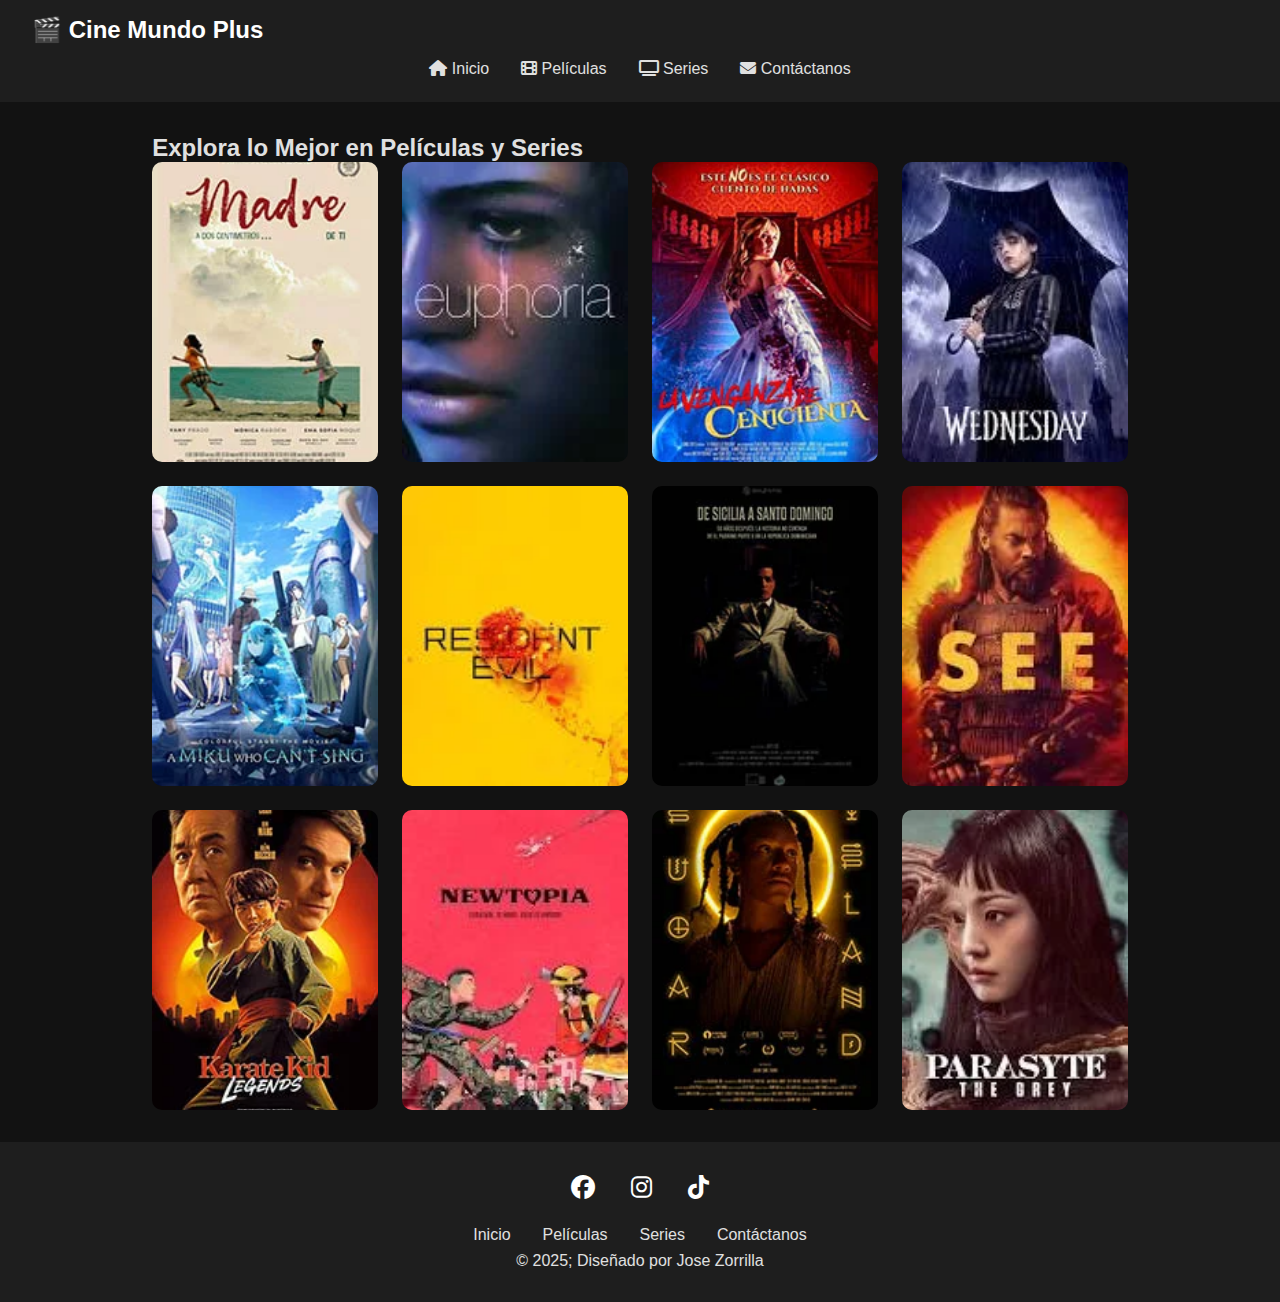
<file: index.html>
<!DOCTYPE html>
<html lang="es">
<head>
  <meta charset="UTF-8" />
  <meta name="viewport" content="width=device-width, initial-scale=1.0">
  <title>Inicio - Cine Mundo Plus</title>
  <link rel="stylesheet" href="css/estilos.css" />
  <link rel="stylesheet" href="https://cdnjs.cloudflare.com/ajax/libs/font-awesome/6.5.0/css/all.min.css" />
</head>
<body>
  <header>
    <h1>🎬 Cine Mundo Plus</h1>
   <nav>
  <a href="index.html"><i class="fas fa-home"></i> Inicio</a>
  <a href="peliculas.html"><i class="fas fa-film"></i> Películas</a>
  <a href="series.html"><i class="fas fa-tv"></i> Series</a>
  <a href="contactanos.html"><i class="fas fa-envelope"></i> Contáctanos</a>
</nav>
    </nav>
  </header>

  <main>
    <h2>Explora lo Mejor en Películas y Series</h2>
    <div class="galeria">
      <img src="imagenes/peliculas/peli1.jpg" alt="Película 1" />
      <img src="imagenes/series/1.webp" alt="Serie 1" />
      <img src="imagenes/peliculas/2.webp" alt="Película 2" />
      <img src="imagenes/series/2.webp" alt="Serie 2" />
      <img src="imagenes/peliculas/3.webp" alt="Película 3" />
      <img src="imagenes/series/3.webp" alt="Serie 3" />
      <img src="imagenes/peliculas/4.webp" alt="Película 4" />
      <img src="imagenes/series/4.webp" alt="Serie 4" />
      <img src="imagenes/peliculas/5.webp" alt="Película 5" />
      <img src="imagenes/series/5.webp" alt="Serie 5" />
      <img src="imagenes/peliculas/6.webp" alt="Película 6" />
      <img src="imagenes/series/6.webp" alt="Serie 6" />
    </div>
  </main>

  <footer>
    <div class="sociales">
      <a href="#"><i class="fab fa-facebook"></i></a>
      <a href="#"><i class="fab fa-instagram"></i></a>
      <a href="#"><i class="fab fa-tiktok"></i></a>
    </div>
    <nav>
      <a href="index.html">Inicio</a>
      <a href="peliculas.html">Películas</a>
      <a href="series.html">Series</a>
      <a href="contactanos.html">Contáctanos</a>
    </nav>
    <p>&copy; 2025; Diseñado por Jose Zorrilla</p>
  </footer>
</body>
</html>
</file>
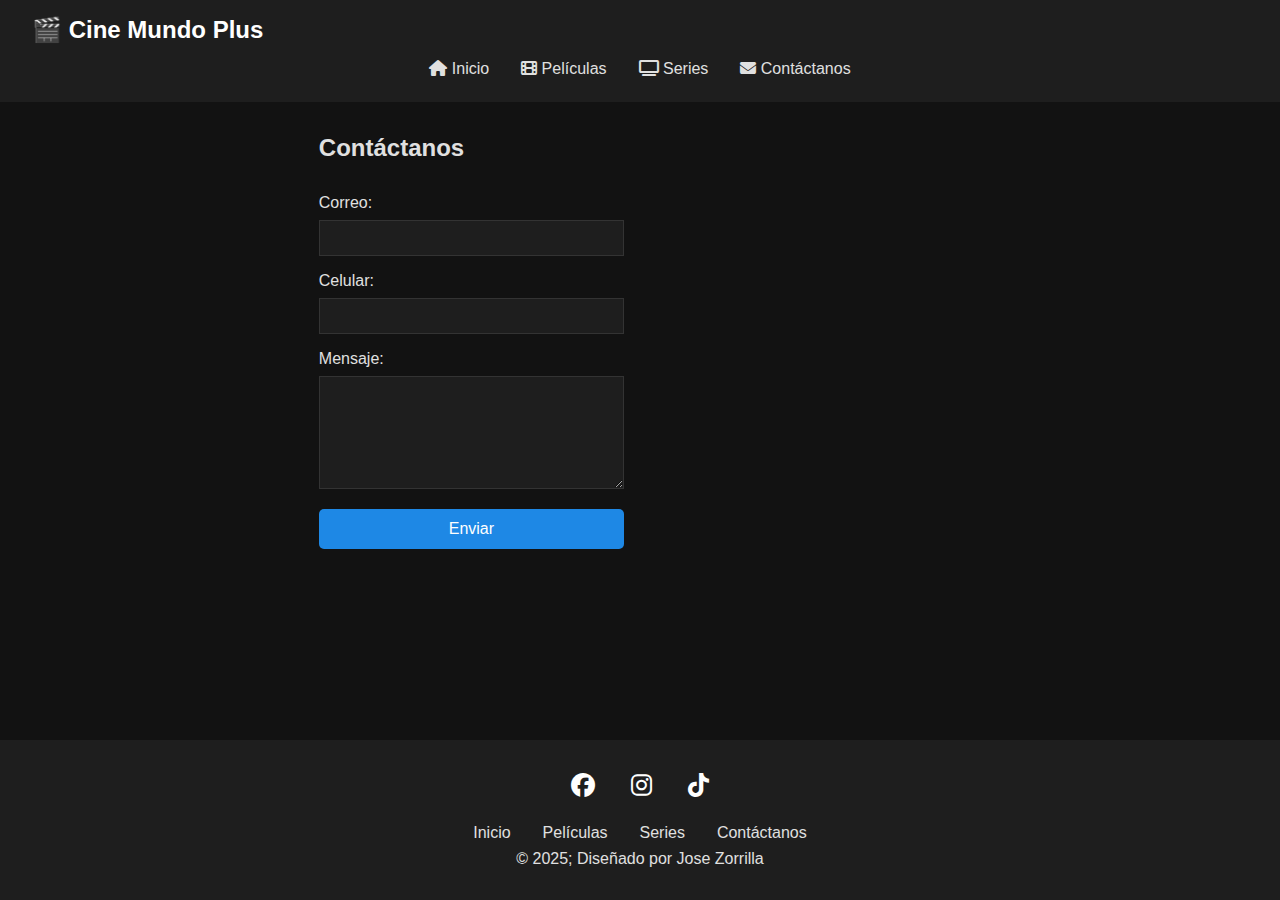
<file: contactanos.html>
<!DOCTYPE html>
<html lang="es">
<head>
  <meta charset="UTF-8" />
  <title>Contáctanos - Cine Mundo Plus</title>
  <link rel="stylesheet" href="css/estilos.css" />
  <link rel="stylesheet" href="https://cdnjs.cloudflare.com/ajax/libs/font-awesome/6.5.0/css/all.min.css" />
</head>
<body>
  <header>
    <h1>🎬 Cine Mundo Plus</h1>
   <nav>
  <a href="index.html"><i class="fas fa-home"></i> Inicio</a>
  <a href="peliculas.html"><i class="fas fa-film"></i> Películas</a>
  <a href="series.html"><i class="fas fa-tv"></i> Series</a>
  <a href="contactanos.html"><i class="fas fa-envelope"></i> Contáctanos</a>
</nav>
    </nav>
  </header>

  <main>
    <h2>Contáctanos</h2>
    <div class="contacto-grid">
      <form>
        <label for="correo">Correo:</label>
        <input type="email" id="correo" name="correo" required />

        <label for="celular">Celular:</label>
        <input type="text" id="celular" name="celular" required />

        <label for="mensaje">Mensaje:</label>
        <textarea id="mensaje" name="mensaje" rows="5"></textarea>

        <button type="submit">Enviar</button>
      </form>

      <iframe
        src="https://www.google.com/maps/embed?pb=!1m18!1m12!1m3!1d3793.547703163755!2d-69.89342128545463!3d18.48605727410704!2m3!1f0!2f0!3f0!3m2!1i1024!2i768!4f13.1!3m3!1m2!1s0x8eaf89c7d6a36e31%3A0xe8e385b66c2053b6!2sSanto%20Domingo%2C%20Rep%C3%BAblica%20Dominicana!5e0!3m2!1ses-419!2sdo!4v1717527899173!5m2!1ses-419!2sdo"
        width="100%" height="300" style="border:0;" allowfullscreen="" loading="lazy"
        referrerpolicy="no-referrer-when-downgrade"
      ></iframe>
    </div>
  </main>

  <footer>
    <div class="sociales">
      <a href="#"><i class="fab fa-facebook"></i></a>
      <a href="#"><i class="fab fa-instagram"></i></a>
      <a href="#"><i class="fab fa-tiktok"></i></a>
    </div>
    <nav>
      <a href="index.html">Inicio</a>
      <a href="peliculas.html">Películas</a>
      <a href="series.html">Series</a>
      <a href="contactanos.html">Contáctanos</a>
    </nav>
    <p>&copy; 2025; Diseñado por Jose Zorrilla</p>
  </footer>
</body>
</html>
</file>
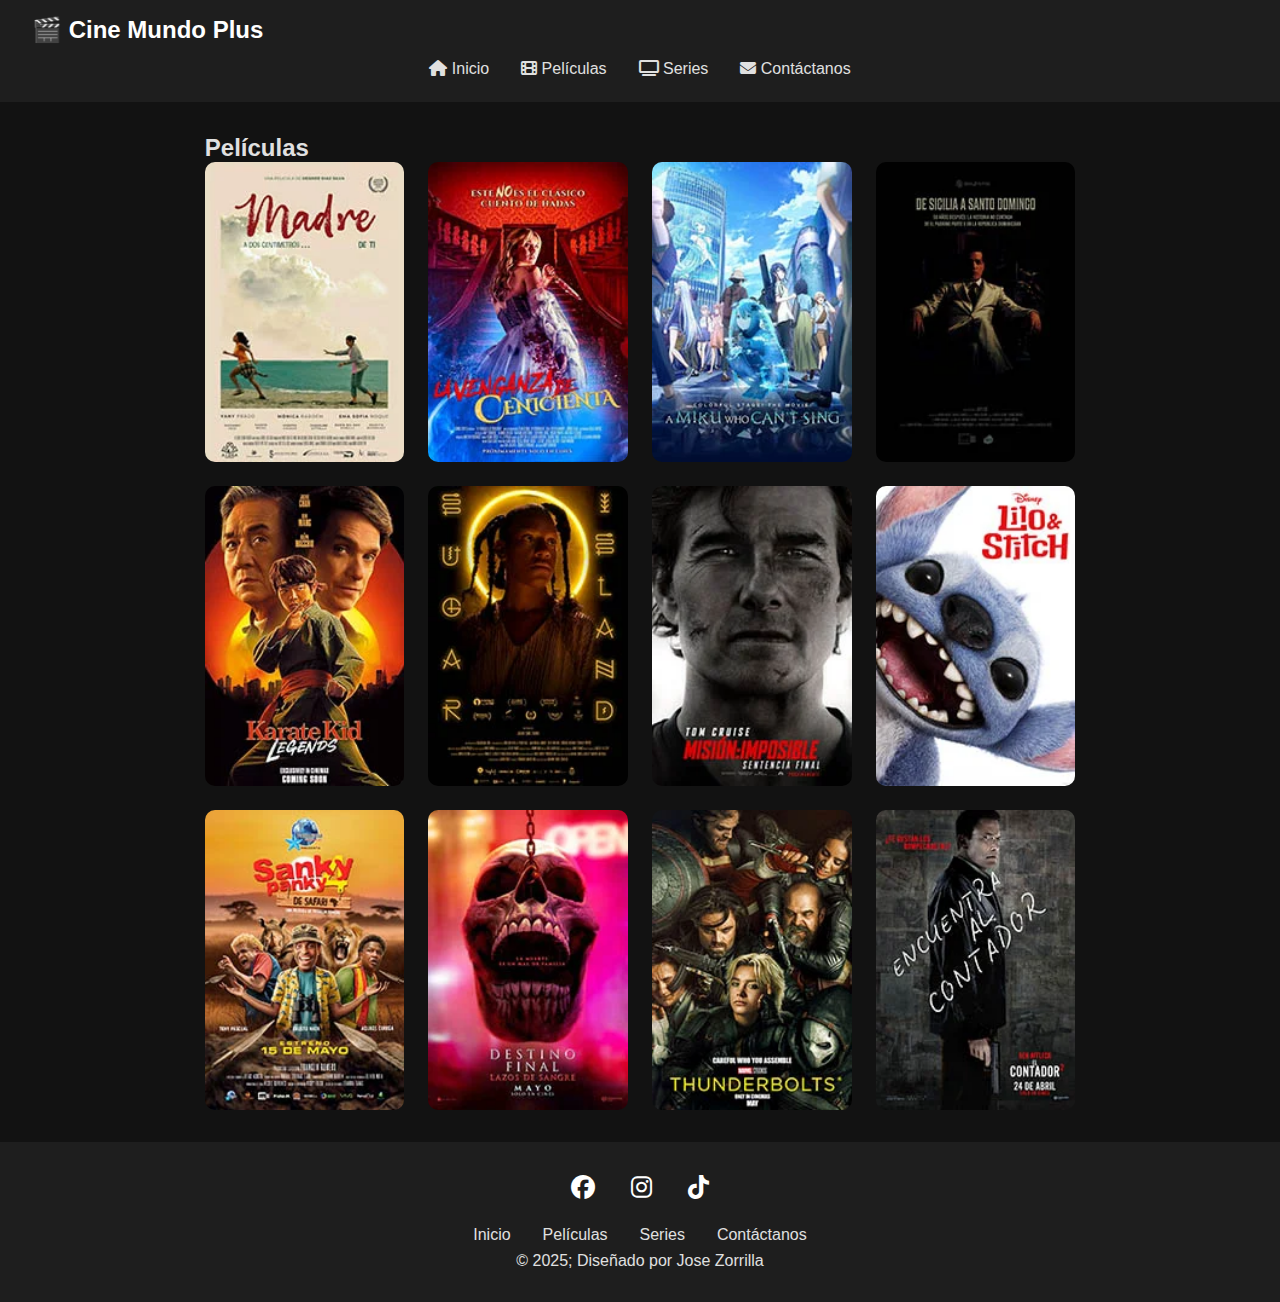
<file: peliculas.html>
<!DOCTYPE html>
<html lang="es">
<head>
  <meta charset="UTF-8" />
  <title>Películas - Cine Mundo Plus</title>
  <link rel="stylesheet" href="css/estilos.css" />
  <link rel="stylesheet" href="https://cdnjs.cloudflare.com/ajax/libs/font-awesome/6.5.0/css/all.min.css" />
</head>
<body>
  <header>
    <h1>🎬 Cine Mundo Plus</h1>
    <nav>
     <nav>
  <a href="index.html"><i class="fas fa-home"></i> Inicio</a>
  <a href="peliculas.html"><i class="fas fa-film"></i> Películas</a>
  <a href="series.html"><i class="fas fa-tv"></i> Series</a>
  <a href="contactanos.html"><i class="fas fa-envelope"></i> Contáctanos</a>
</nav>
  </header>

  <main>
    <h2>Películas</h2>
    <div class="galeria">
      <img src="imagenes/peliculas/peli1.jpg" alt="Película 1" />
      <img src="imagenes/peliculas/2.webp" alt="Película 2" />
      <img src="imagenes/peliculas/3.webp" alt="Película 3" />
      <img src="imagenes/peliculas/4.webp" alt="Película 4" />
      <img src="imagenes/peliculas/5.webp" alt="Película 5" />
      <img src="imagenes/peliculas/6.webp" alt="Película 6" />
      <img src="imagenes/peliculas/7.webp" alt="Película 7" />
      <img src="imagenes/peliculas/8.webp" alt="Película 8" />
      <img src="imagenes/peliculas/9.webp" alt="Película 9" />
      <img src="imagenes/peliculas/10.webp" alt="Película 10" />
      <img src="imagenes/peliculas/11.webp" alt="Película 11" />
      <img src="imagenes/peliculas/12.webp" alt="Película 12" />
    </div>
  </main>

  <footer>
    <div class="sociales">
      <a href="#"><i class="fab fa-facebook"></i></a>
      <a href="#"><i class="fab fa-instagram"></i></a>
      <a href="#"><i class="fab fa-tiktok"></i></a>
    </div>
    <nav>
      <a href="index.html">Inicio</a>
      <a href="peliculas.html">Películas</a>
      <a href="series.html">Series</a>
      <a href="contactanos.html">Contáctanos</a>
    </nav>
    <p>&copy; 2025; Diseñado por Jose Zorrilla</p>
  </footer>
</body>
</html>
</file>
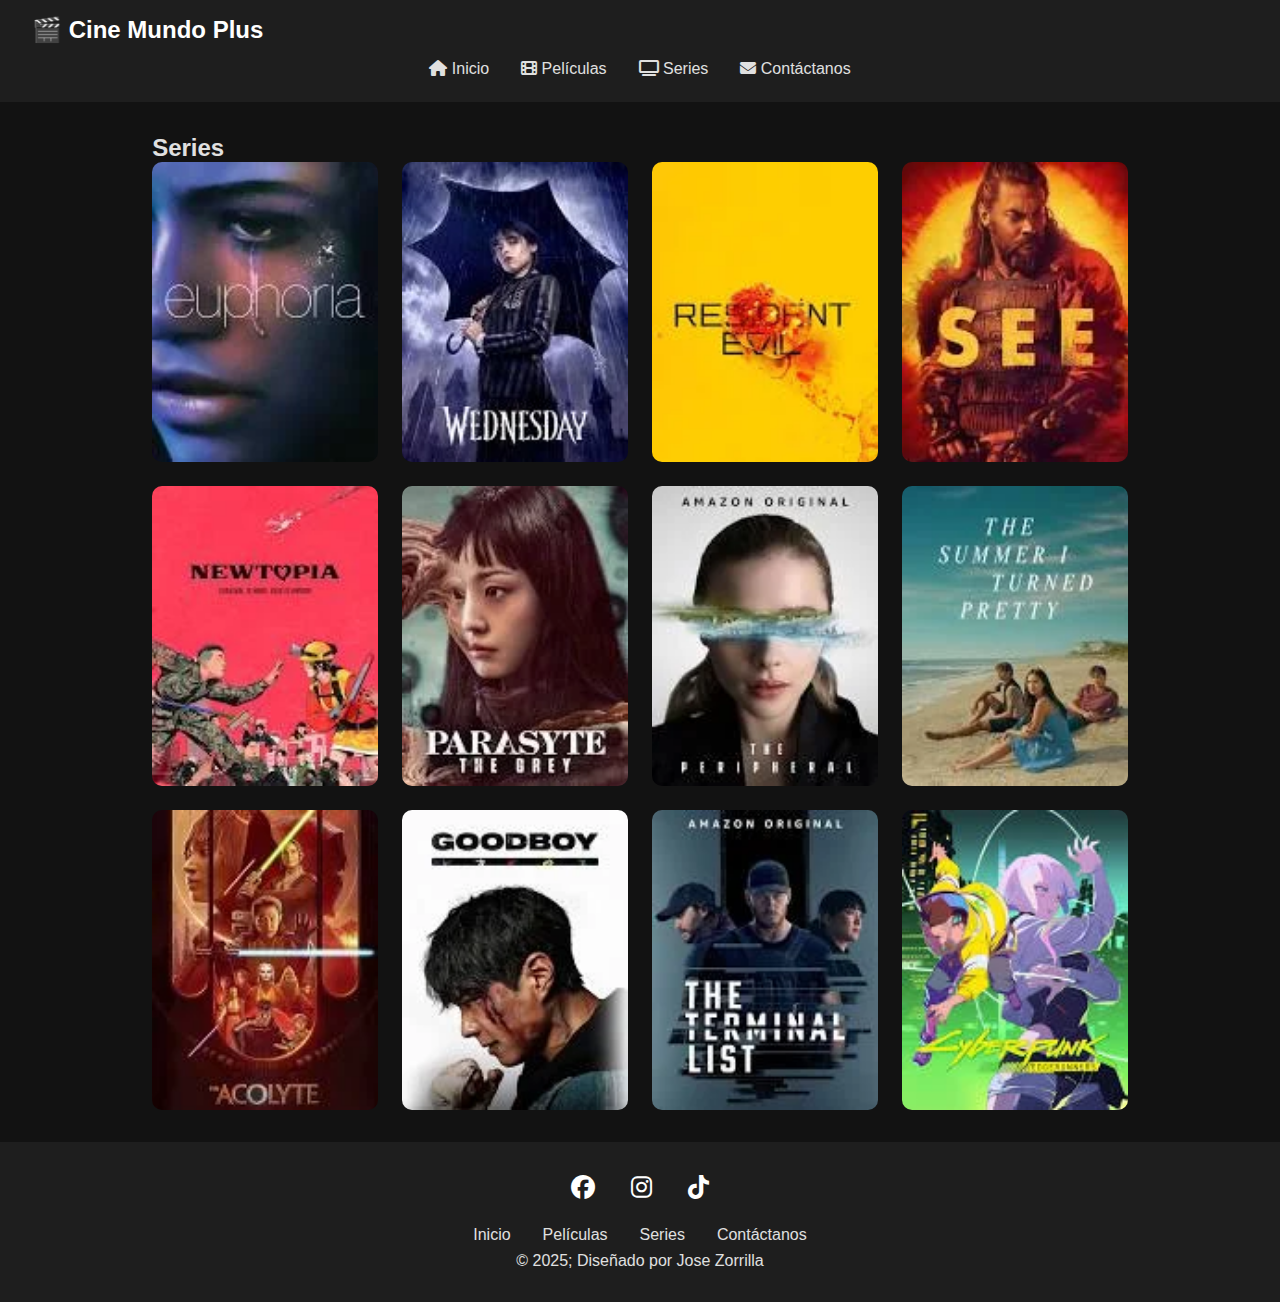
<file: series.html>
<!DOCTYPE html>
<html lang="es">
<head>
  <meta charset="UTF-8" />
  <title>Series - Cine Mundo Plus</title>
  <link rel="stylesheet" href="css/estilos.css" />
  <link rel="stylesheet" href="https://cdnjs.cloudflare.com/ajax/libs/font-awesome/6.5.0/css/all.min.css" />
</head>
<body>
  <header>
    <h1>🎬 Cine Mundo Plus</h1>
   <nav>
  <a href="index.html"><i class="fas fa-home"></i> Inicio</a>
  <a href="peliculas.html"><i class="fas fa-film"></i> Películas</a>
  <a href="series.html"><i class="fas fa-tv"></i> Series</a>
  <a href="contactanos.html"><i class="fas fa-envelope"></i> Contáctanos</a>
</nav>
  </header>

  <main>
    <h2>Series</h2>
    <div class="galeria">
      <img src="imagenes/series/1.webp" alt="Serie 1" />
      <img src="imagenes/series/2.webp" alt="Serie 2" />
      <img src="imagenes/series/3.webp" alt="Serie 3" />
      <img src="imagenes/series/4.webp" alt="Serie 4" />
      <img src="imagenes/series/5.webp" alt="Serie 5" />
      <img src="imagenes/series/6.webp" alt="Serie 6" />
      <img src="imagenes/series/7.webp" alt="Serie 7" />
      <img src="imagenes/series/8.webp" alt="Serie 8" />
      <img src="imagenes/series/9.webp" alt="Serie 9" />
      <img src="imagenes/series/10.webp" alt="Serie 10" />
      <img src="imagenes/series/11.webp" alt="Serie 11" />
      <img src="imagenes/series/12.webp" alt="Serie 12" />
    </div>
  </main>

  <footer>
    <div class="sociales">
      <a href="#"><i class="fab fa-facebook"></i></a>
      <a href="#"><i class="fab fa-instagram"></i></a>
      <a href="#"><i class="fab fa-tiktok"></i></a>
    </div>
    <nav>
      <a href="index.html">Inicio</a>
      <a href="peliculas.html">Películas</a>
      <a href="series.html">Series</a>
      <a href="contactanos.html">Contáctanos</a>
    </nav>
    <p>&copy; 2025; Diseñado por Jose Zorrilla</p>
  </footer>
</body>
</html>
</file>
<file: css/estilos.css>
* {
  margin: 0;
  padding: 0;
  box-sizing: border-box;
}

body {
  font-family: Arial, sans-serif;
  background-color: #121212;
  color: #e0e0e0;
  display: grid;
  grid-template-rows: auto 1fr auto;
  min-height: 100vh;
  margin: 0;
  padding: 0;
}

main {
  max-width: 1200px; 
  margin: 2rem auto;  
  padding: 0 1rem;  
}

header {
  background-color: #1e1e1e;
  color: white;
  padding: 1rem 2rem;
  display: flex;
  flex-wrap: wrap;
  justify-content: space-between;
  align-items: center;
}

header h1 {
  font-size: 1.5rem;
  flex: 1 1 100%;
  margin-bottom: 0.5rem;
}

header nav {
  flex: 1 1 100%;
  display: flex;
  flex-wrap: wrap;
  justify-content: center;
}

header nav a {
  color: #e0e0e0;
  margin: 0.5rem 1rem;
  text-decoration: none;
}

header nav a:hover {
  color: #1e88e5;
}

.galeria {
  display: grid;
  grid-template-columns: repeat(4, 1fr);
  gap: 1.5rem;
  justify-items: center;
}

.galeria img {
  width: 100%;
  height: 300px;
  object-fit: cover; 
  border-radius: 10px;
  transition: transform 0.3s;
}

.galeria img:hover {
  transform: scale(1.05);
}

/* Responsive ajustes para tablets */
@media (max-width: 1024px) {
  .galeria {
    grid-template-columns: repeat(3, 1fr);
  }
}

/* Responsive ajustes para móviles medianos */
@media (max-width: 768px) {
  .galeria {
    grid-template-columns: repeat(2, 1fr);
  }

  .contacto-grid {
    grid-template-columns: 1fr;
  }
}

/* Responsive para móviles pequeños */
@media (max-width: 480px) {
  .galeria {
    grid-template-columns: 1fr;
  }

  header h1 {
    text-align: center;
  }

  header nav {
    flex-direction: column;
    align-items: center;
  }

  header nav a {
    margin: 0.3rem 0;
  }
}

.contacto-grid {
  display: grid;
  grid-template-columns: 1fr 1fr;
  gap: 2rem;
  margin-top: 2rem;
}

form label {
  display: block;
  margin-bottom: 0.5rem;
}

form input,
form textarea {
  width: 100%;
  padding: 0.5rem;
  margin-bottom: 1rem;
  background-color: #1e1e1e;
  color: white;
  border: 1px solid #333;
  font-size: 1rem;
}

form button {
  padding: 0.7rem;
  background-color: #1e88e5;
  color: white;
  border: none;
  width: 100%;
  font-size: 1rem;
  cursor: pointer;
  border-radius: 5px;
}

form button:hover {
  background-color: #1565c0;
}

footer {
  background-color: #1e1e1e;
  color: #e0e0e0;
  padding: 2rem;
  text-align: center;
}

footer nav {
  margin-top: 1rem;
  display: flex;
  justify-content: center;
  flex-wrap: wrap;
}

footer nav a {
  margin: 0.5rem 1rem;
  color: #e0e0e0;
  text-decoration: none;
}

footer nav a:hover {
  color: #1e88e5;
}

footer .sociales a {
  color: white;
  margin: 0 1rem;
  text-decoration: none;
  font-size: 1.5rem;
  transition: transform 0.2s ease;
}

footer .sociales a:hover {
  color: #1e88e5;
  transform: scale(1.2);
}
</file>
